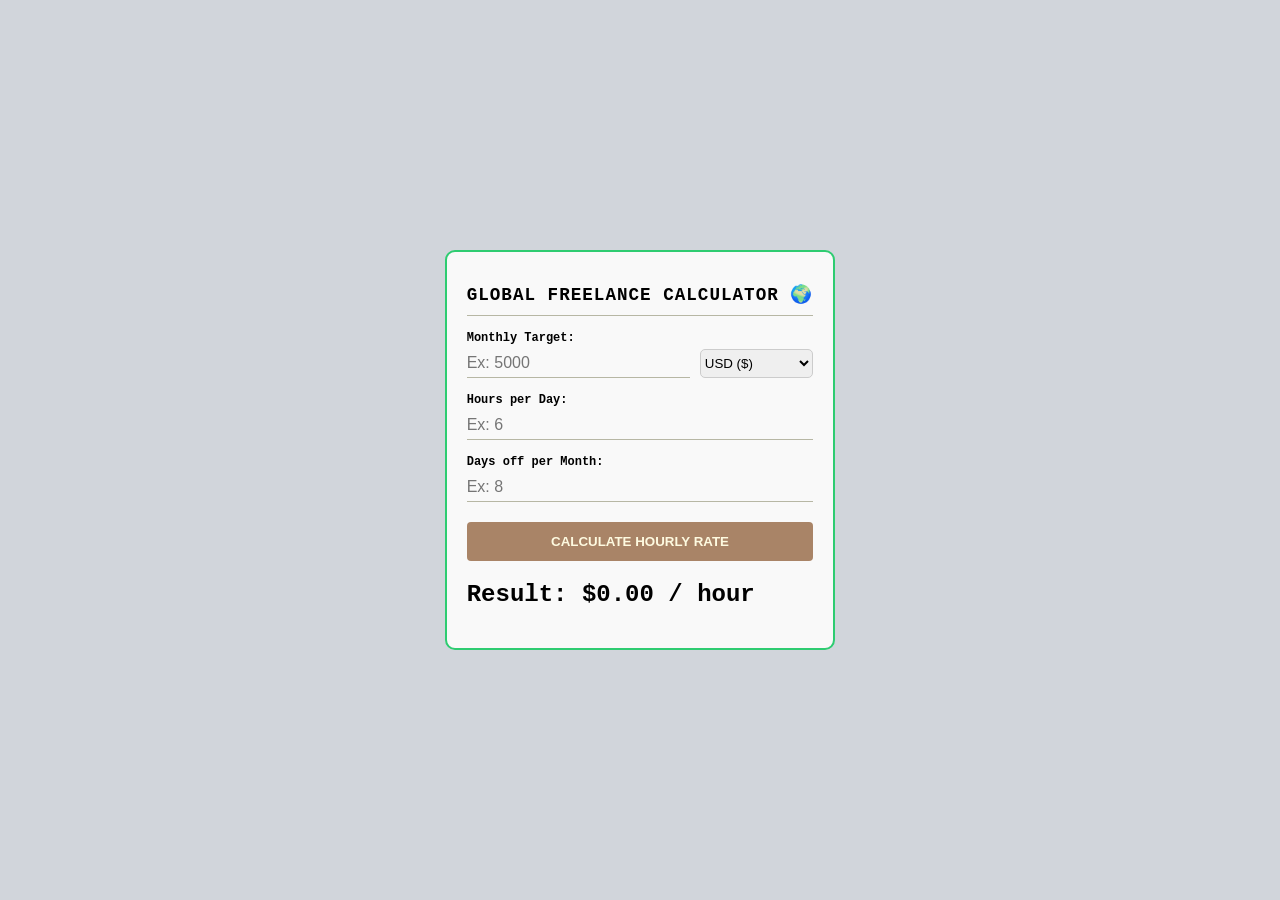
<file: index.html>
<!DOCTYPE html>
<html lang="pt-br">
<head>
    <meta charset="UTF-8">
    <title>Global Freelancer Calc</title>

   <link rel="stylesheet" href="style.css">

</head>
<body>

    <div class="calculadora-card">
    <h1>Global Freelance Calculator 🌍</h1>
    
   <div class="container">
   
    <div class="input-group">
        <label>Monthly Target:</label>
        <div style="display: flex; gap: 10px;">
            <input type="number" id="monthlyValue" placeholder="Ex: 5000" style="flex: 2;">
            <select id="currency" style="flex: 1; border-radius: 5px; border: 1px solid #ccc;">
                <option value="USD">USD ($)</option>
                <option value="EUR">EUR (€)</option>
                <option value="BRL">BRL (R$)</option>
            </select>
        </div>
    </div>

    <div class="input-group">
        <label>Hours per Day:</label>
        <input type="number" id="hoursPerDay" placeholder="Ex: 6" max="24" min="1">
    </div>

    <div class="input-group">
        <label>Days off per Month:</label>
        <input type="number" id="daysOff" placeholder="Ex: 8" max="31">
    </div>

    <button onclick="calculate()">Calculate Hourly Rate</button>

    <h2 id="result">Result: $0.00 / hour</h2>
    <p id="conversionInfo" style="font-size: 0.8rem; color: #666;"></p>
</div>

<script src="script.js"></script>
    
</body>
</html>
</file>
<file: style.css>
:root {
    --bg-page: #d1d5db;        /* Fundo externo mais sóbrio */
    --paper-color: #fefae0;    /* Amarelado estilo papel vintage */
    --line-color: #b7b7a4;     /* Cinza/Verde neutro para bordas */
    --text-main: #433d3c;
    --accent-wood: #a98467;    /* Tom de madeira/neutro para o botão */
}

body {
    background-color: var(--bg-page);
    display: flex;
    justify-content: center;
    align-items: center;
    height: 100vh;
    margin: 0;
    font-family: 'Courier New', Courier, monospace; /* Fonte estilo máquina/manual */
}

.calculator-card {
    background-color: var(--paper-color);
    width: 320px; /* Largura justa e fixa para parecer um aparelho/app */
    padding: 25px;
    border-radius: 15px;
    /* Borda Dupla: cria o contorno que define o limite do "aparelho" */
    border: 6px double var(--line-color); 
    box-shadow: 10px 10px 20px rgba(0,0,0,0.15);
    box-sizing: border-box;
}

h1 { 
    font-size: 1.1rem; 
    text-align: center; 
    text-transform: uppercase;
    letter-spacing: 1px;
    border-bottom: 1px solid var(--line-color);
    padding-bottom: 10px;
}

.input-group {
    margin-top: 15px;
}

label {
    display: block;
    font-size: 0.75rem;
    font-weight: bold;
    margin-bottom: 4px;
}

input {
    width: 100%;
    background: transparent;
    border: none;
    /* Linha inferior simulando caderno */
    border-bottom: 1px solid var(--line-color); 
    padding: 5px 0;
    font-size: 1rem;
    color: var(--text-main);
    outline: none;
}

input:focus {
    border-bottom: 2px solid var(--accent-wood);
}

button {
    width: 100%;
    margin-top: 20px;
    padding: 12px;
    background-color: var(--accent-wood);
    color: #fefae0;
    border: none;
    border-radius: 4px;
    font-weight: bold;
    cursor: pointer;
    text-transform: uppercase;
}

button:hover {
    background-color: #6c584c;
}

.result-area {
    margin-top: 25px;
    background-color: rgba(255, 255, 255, 0.4);
    border: 1px dashed var(--line-color);
    padding: 15px;
    text-align: center;
}

.result-area h2 {
    color: #6c584c;
    font-size: 1.8rem;
    margin: 5px 0;
}


.calculadora-card {
    /* A borda propriamente dita */
    border: 2px solid #2ecc71; /* Cor verde parecida com o seu desenho */
    
    /* Espaçamento interno para o texto não encostar na linha */
    padding: 20px;
    
    /* Arredondamento leve nos cantos */
    border-radius: 10px;
    
    /* Limita a largura para ficar centralizado e não espalhar na tela toda */
    max-width: 350px;
    margin: 20px auto;
    
    /* Cor de fundo opcional para destacar o card */
    background-color: #f9f9f9;
    
    /* Alinha o texto dentro do card */
    text-align: left;
}
</file>
